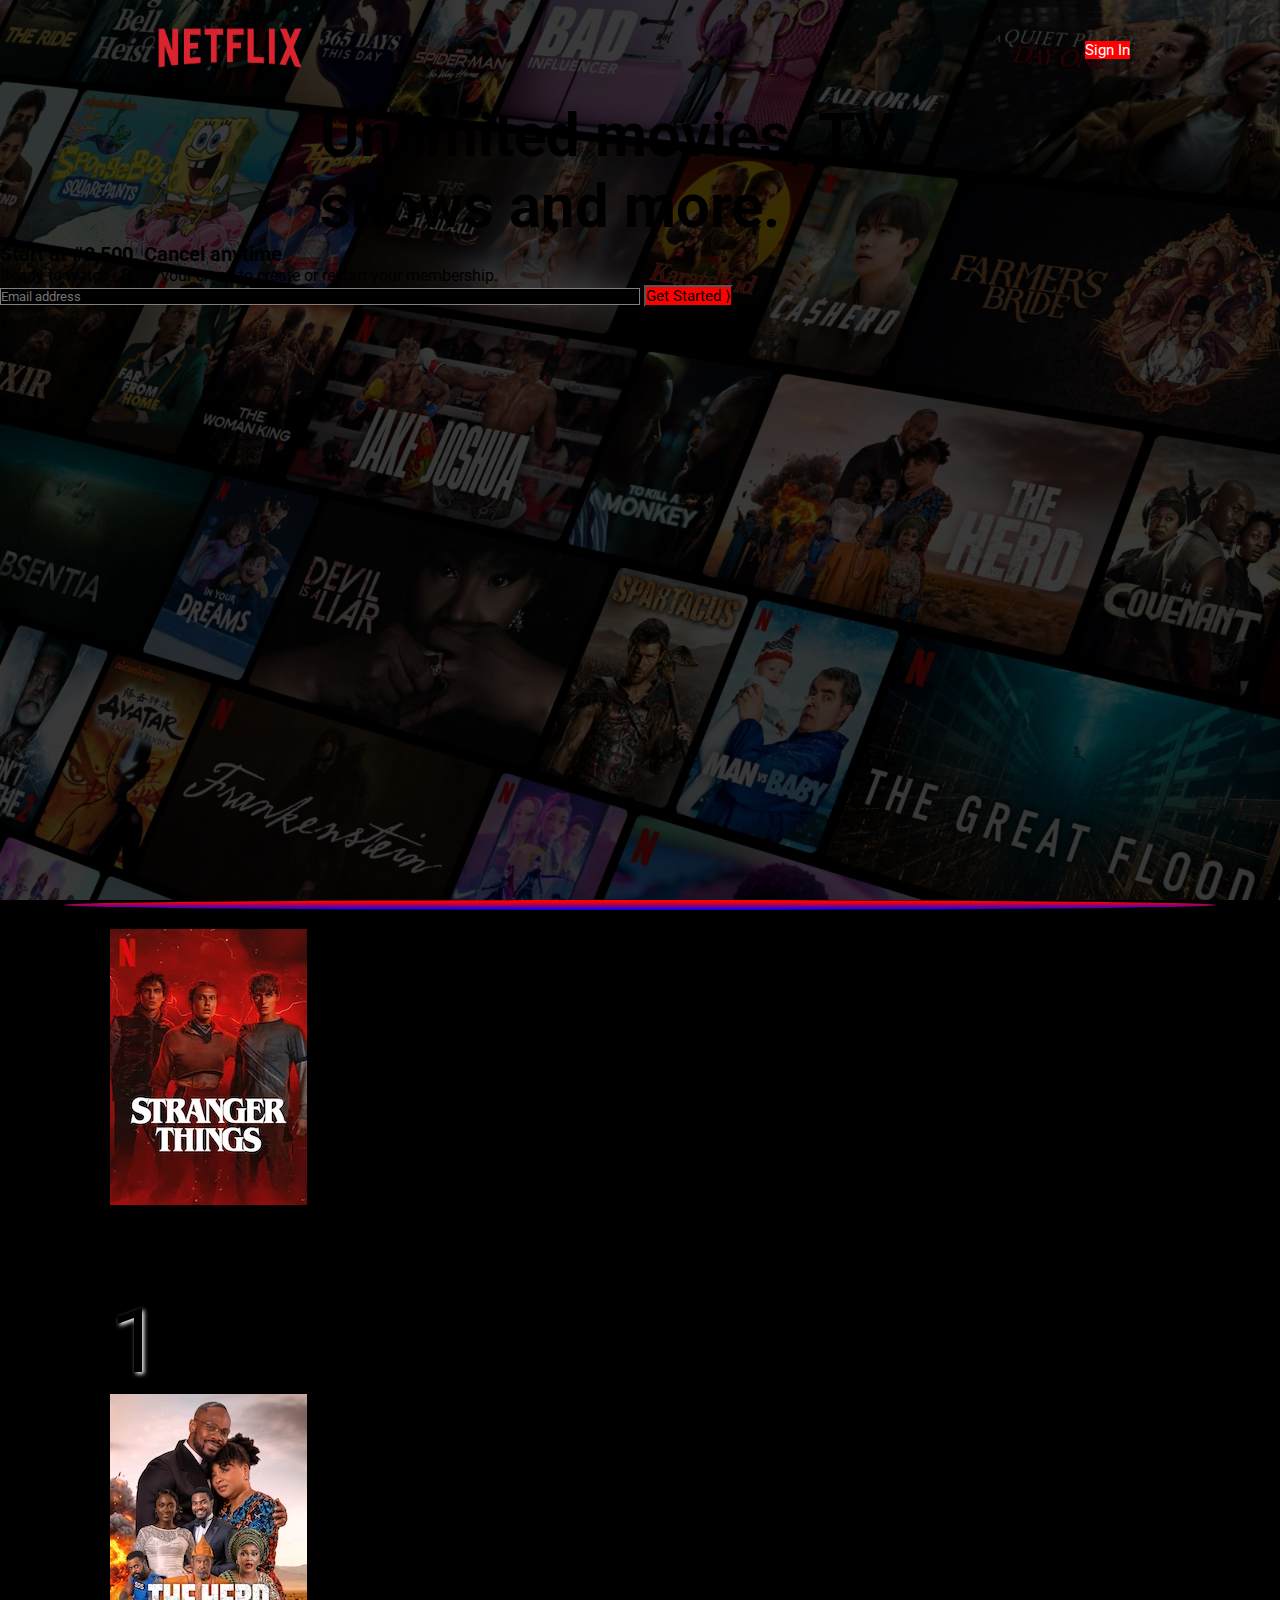
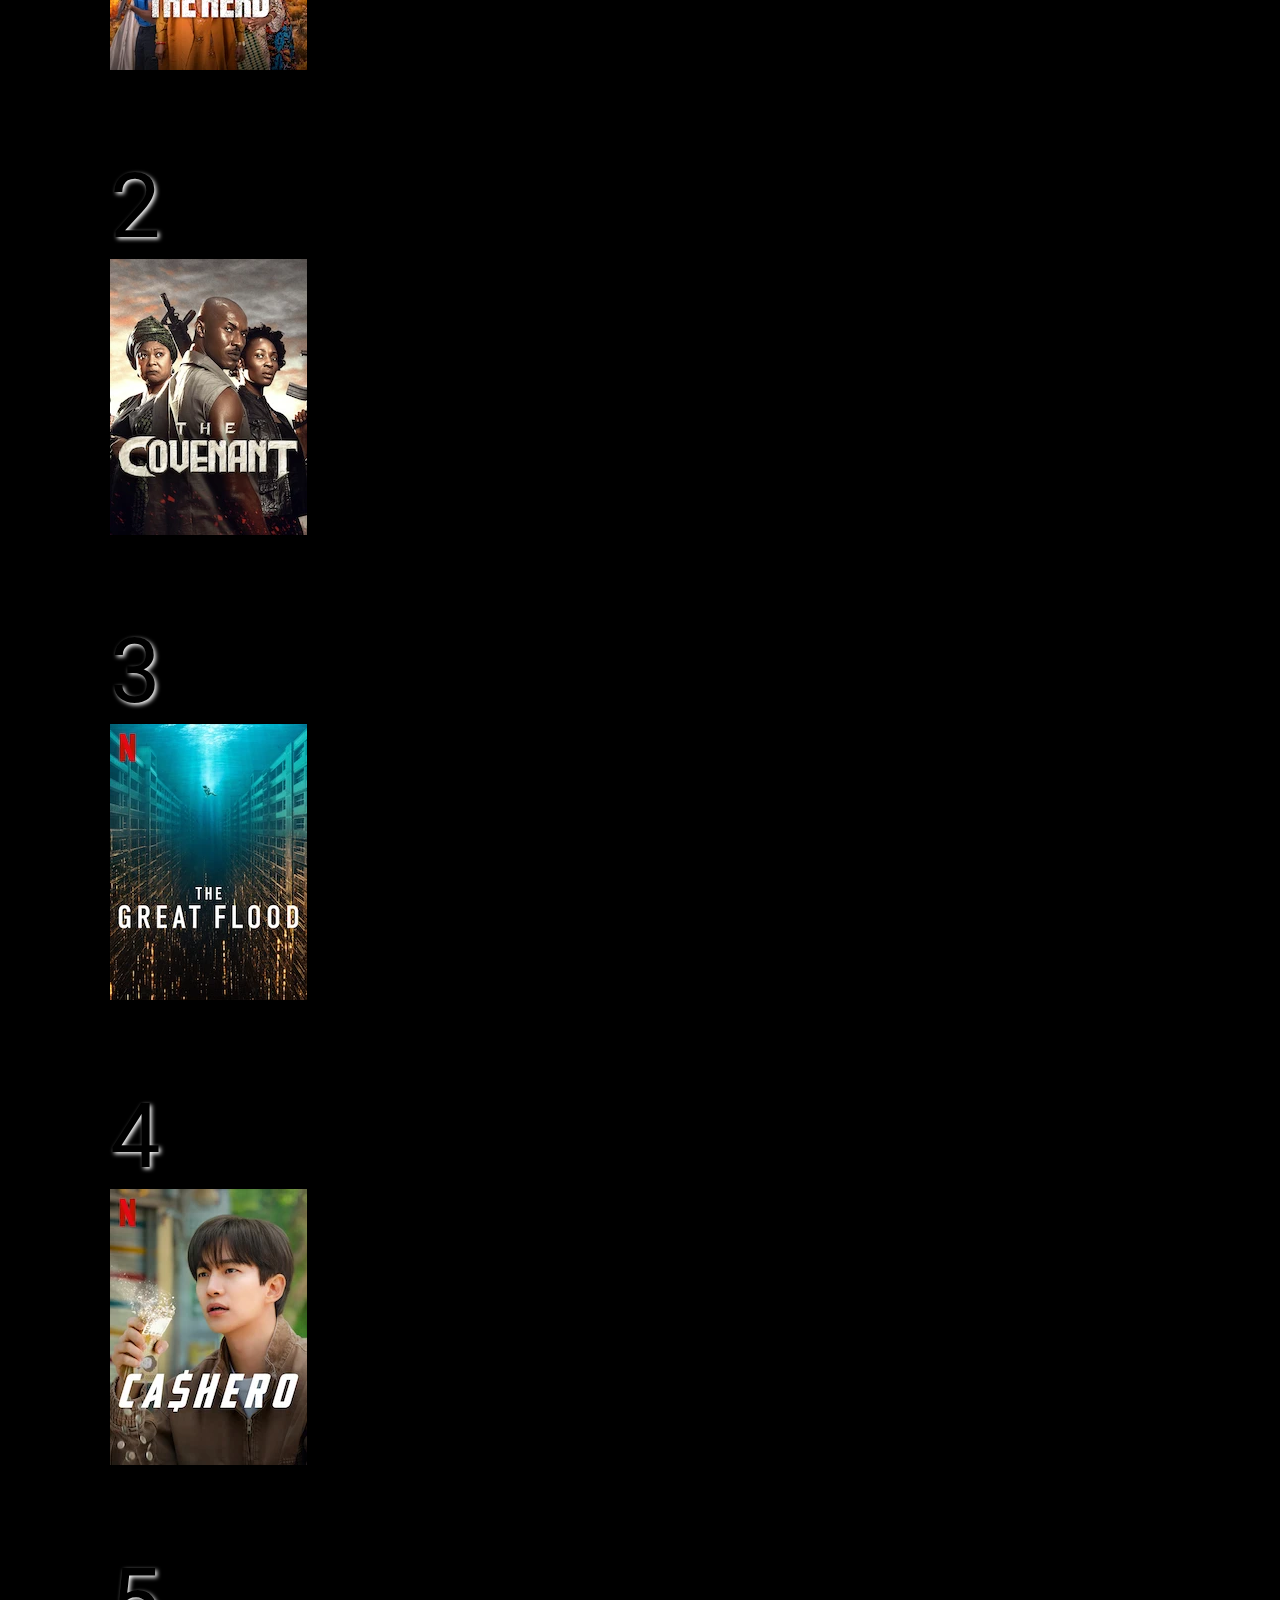
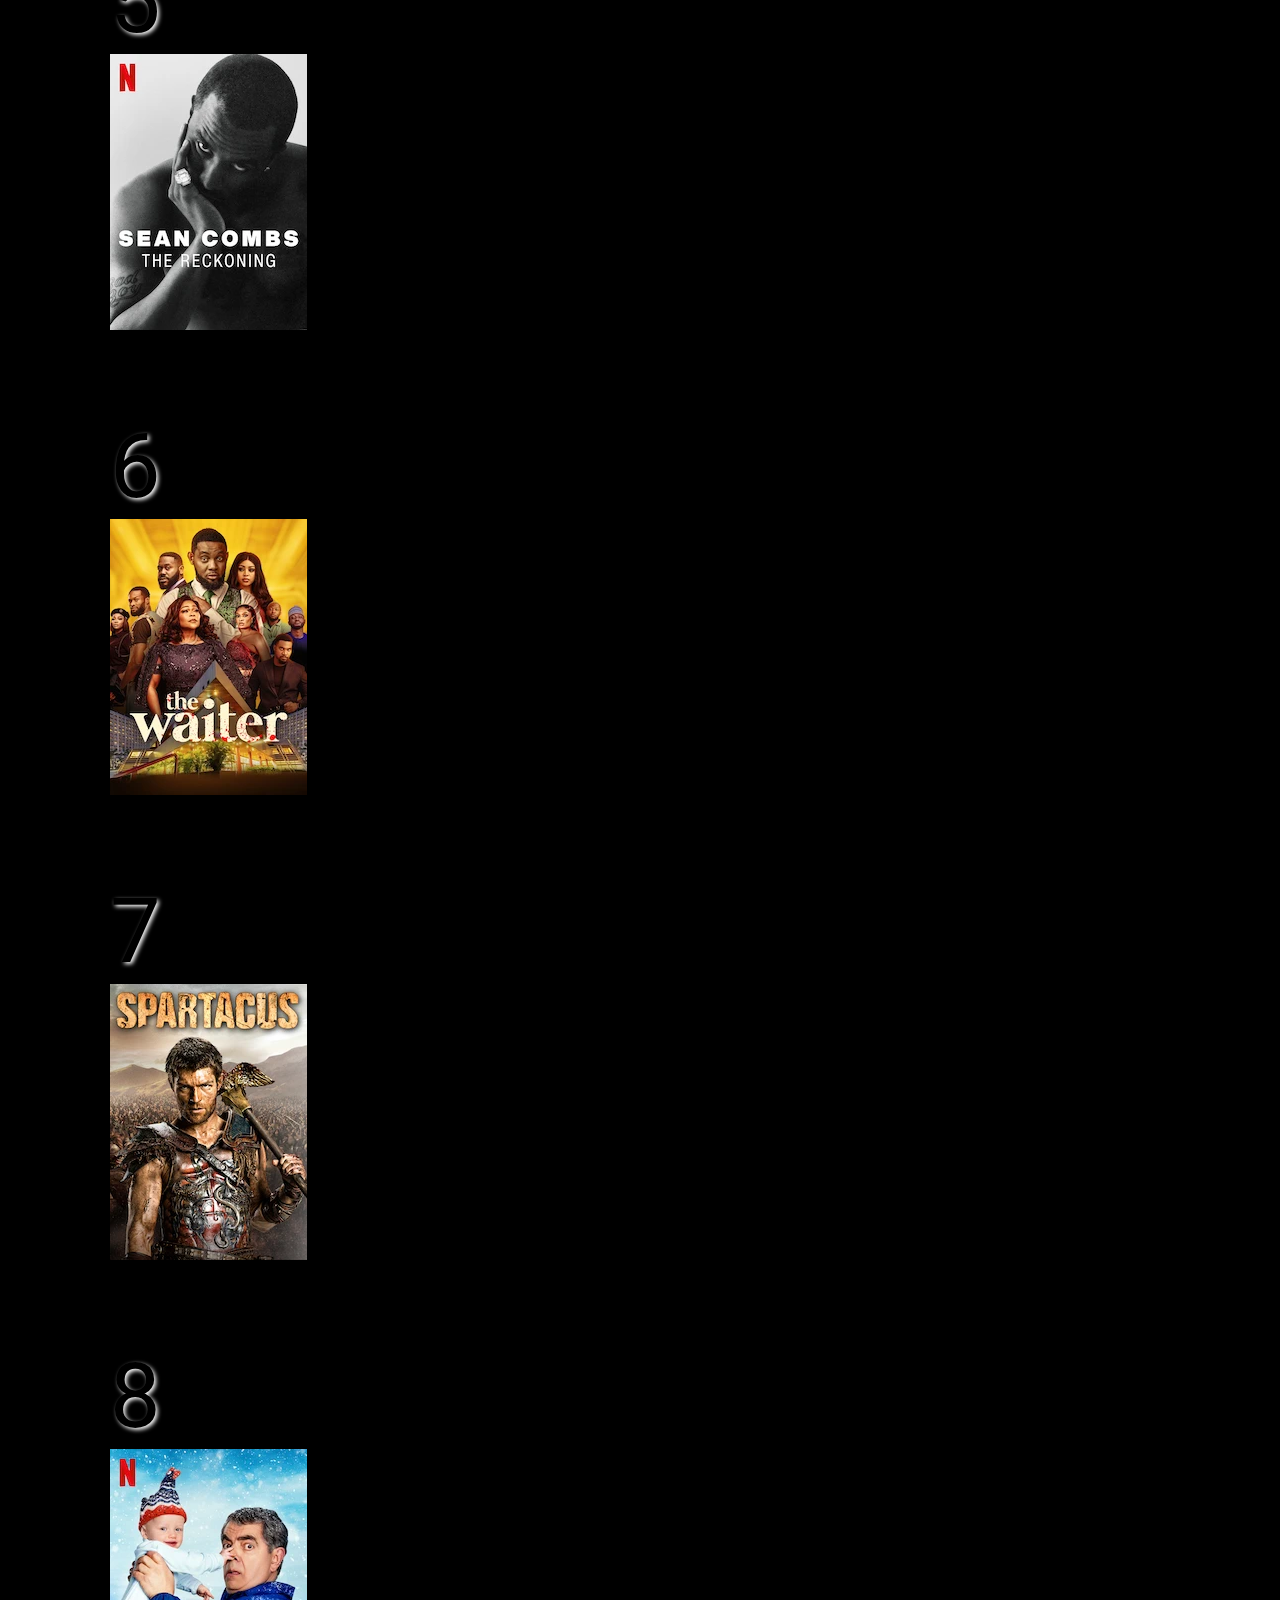
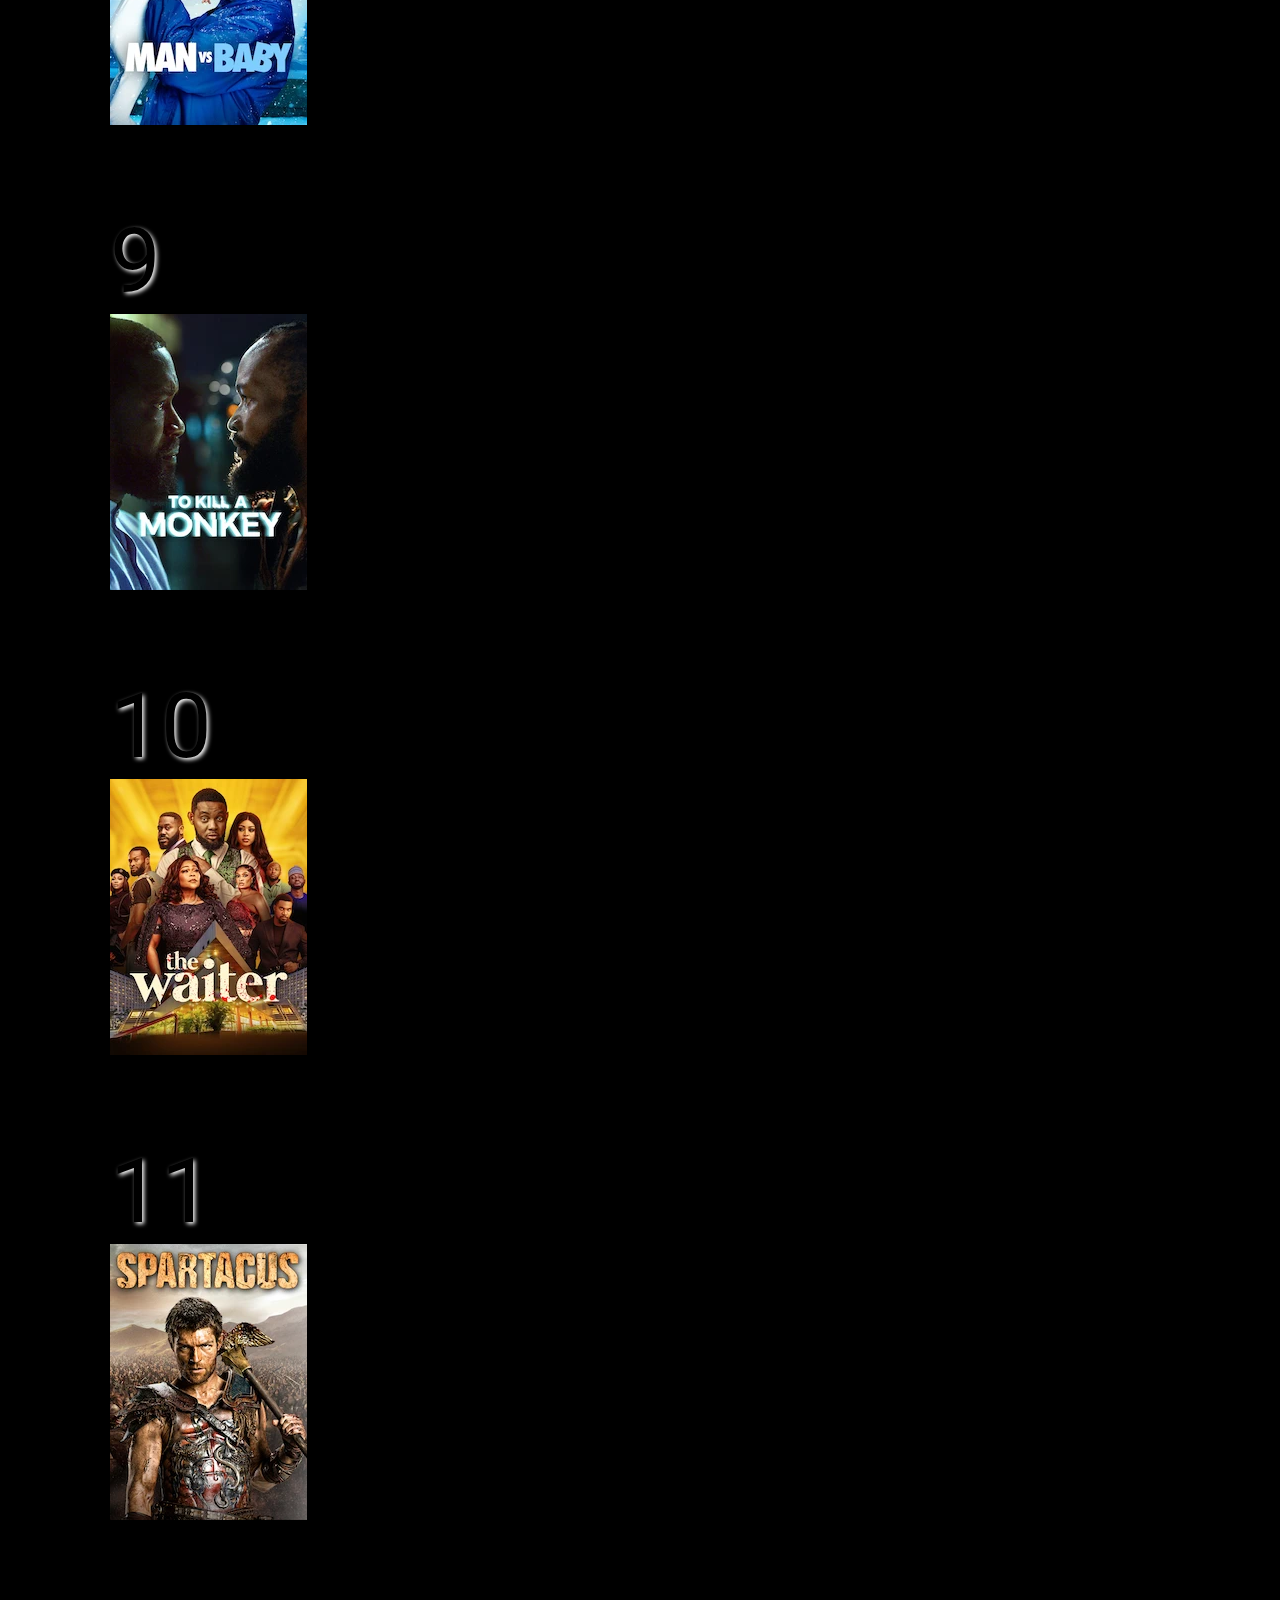
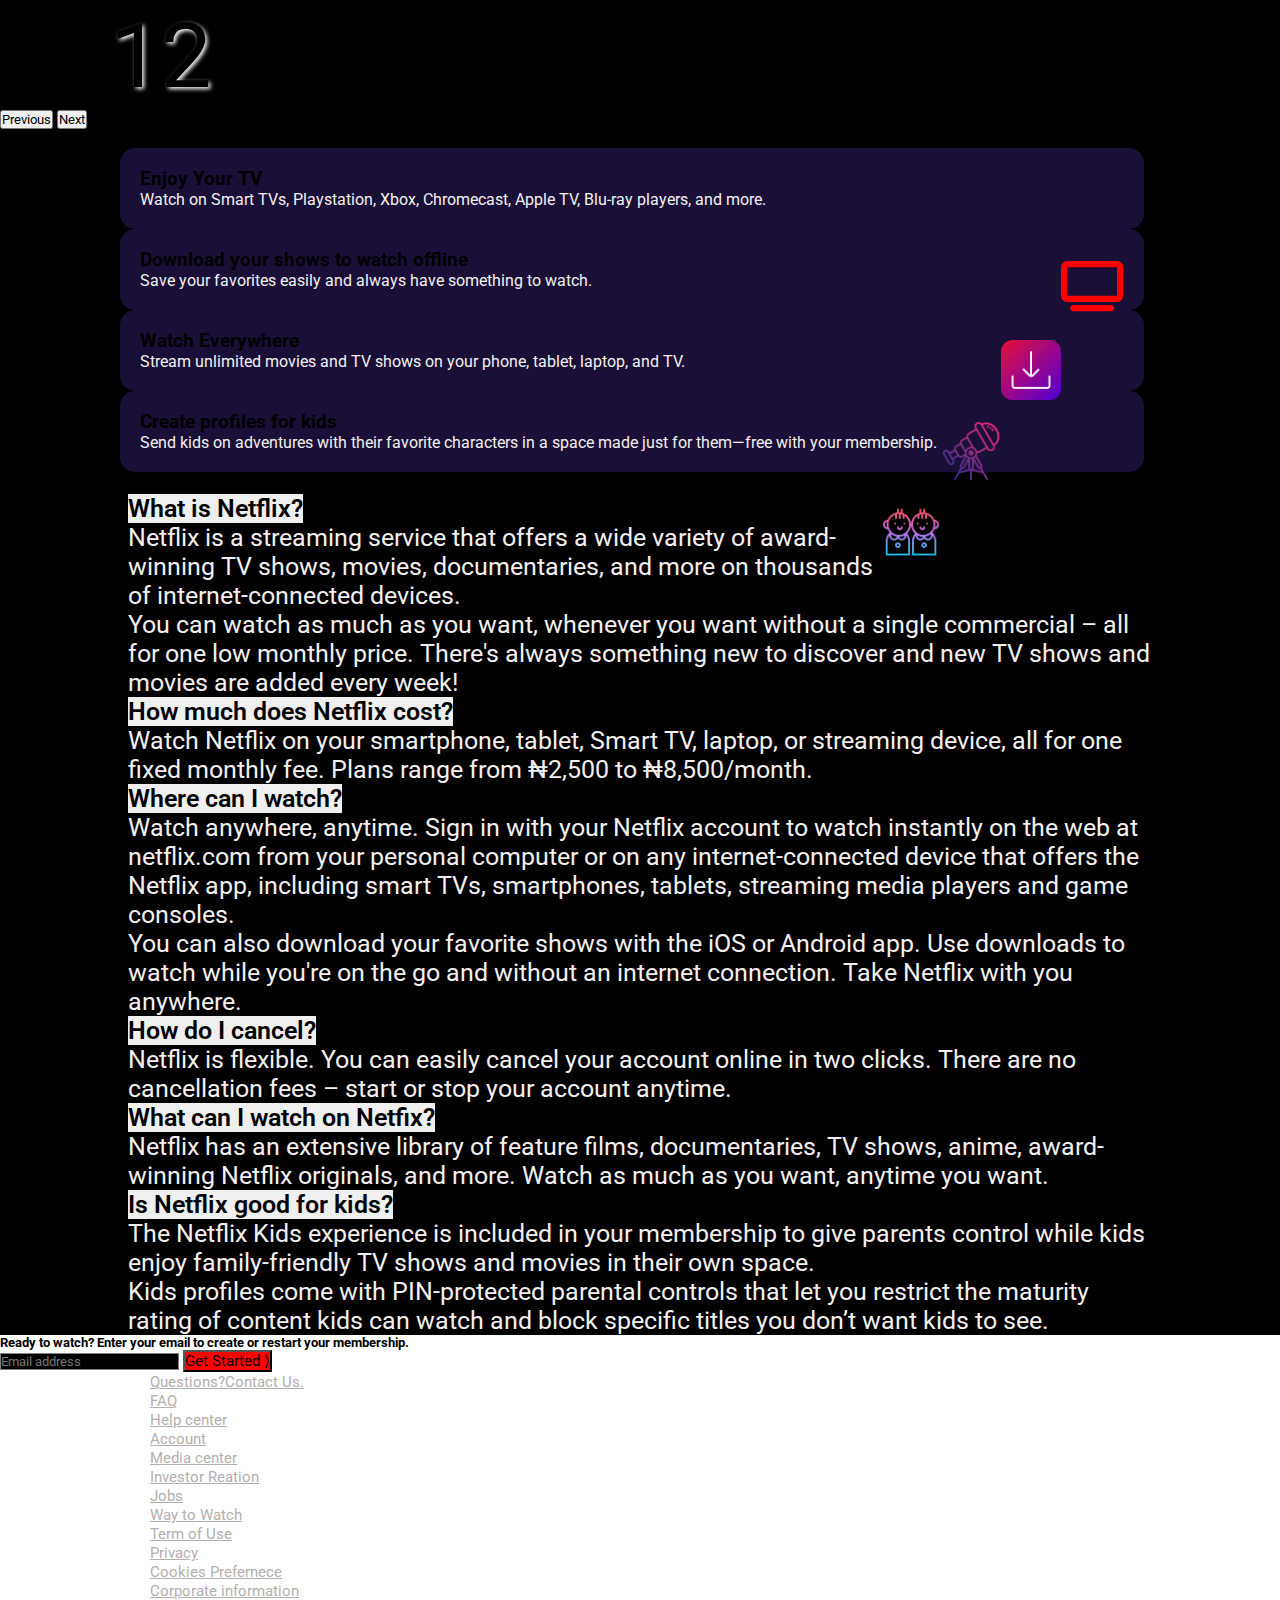
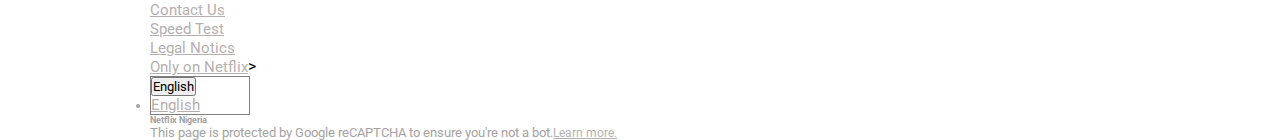
<file: index.html>
<!DOCTYPE html>
<html lang="en">
<head>
    <meta charset="UTF-8">
    <meta name="viewport" content="width=device-width, initial-scale=1.0">
    <title>Netflix</title>
    <link rel="stylesheet" href="index.css">
    <link href="https://cdn.jsdelivr.net/npm/bootstrap@5.3.8/dist/css/bootstrap.min.css" rel="stylesheet" integrity="sha384-sRIl4kxILFvY47J16cr9ZwB07vP4J8+LH7qKQnuqkuIAvNWLzeN8tE5YBujZqJLB" crossorigin="anonymous">
      <link
      rel="stylesheet"
      href="https://cdnjs.cloudflare.com/ajax/libs/font-awesome/6.5.1/css/all.min.css"
    />
</head>
<body>
    <header>
        <div class="overlay"></div>
        <div class="navbar">
            <div class="nav-logo">
                <img src="images/Netflix_Logo_PMS.png" alt="">
            </div>
            <div class="nav-link">
                <button type="button" class="btn btn-danger py-1 fw-bold"><a href="signin.html">Sign In</a></button>
            </div>
       </div>

       <div class="text text-center text-white pt-5">
            <h1 class="pt-5">Unlimited movies, TV shows and more.</h1>
            <h3 class="pt-2 pb-2 pb-lg-3 fw-lg-bold fs-6 fs-lg-1">Start at #2,500. Cancel anytime</h3>
            <p class="w-lg-0 w-md-75 w-100 mx-auto ">Ready to watch? Enter your email to create or restart your membership.</p>
            <div class="input-group d-flex flex-lg-row flex-md-row flex-column justify-content-center align-items-center w-100 w-lg-50 mx-auto gap-2">
                <input type="email" class="email p-3 w-lg-75 w-md-50 w-100 rounded-1" placeholder="Email address">
                <button class="btn text-white fs-4 px-4 py-2 fw-bold rounded-1" type="button">Get Started &RightAngleBracket;</button>
            </div>
       </div> 
    </header>
    <!-- trending -->
    <section class="trending p-lg-5 p-0 pt-0 pb-3 ">
        <div class="linear"></div>
        <h4 class="pt-5 ps-lg-5 ps-md-5 ps-0 mx-5 mx-lg-5 pb-3 text-white">Trending Now</h4>
        <div class="container-fluid trending-container pb-5">
        <div id="carouselExample" class="carousel slide">
        <div class="carousel-inner">
            <div class="carousel-item active">
                <div class="container">
                    <div class="row d-flex justify-content-center gap-lg">
                        <div class="col-3 ">
                            <div class="card" style="width: 12rem;">
                                <img src="images/strangerthings.webp" class="card-img-top" alt="...">
                                <div class="card-body z-0 position-absolute pt-5">
                                    <p class="fs-1 fw-bolder text-white">1</p>
                                </div>
                            </div>
                        </div>
                        <div class="col-3 ">
                            <div class="card" style="width: 12rem;">
                                <img src="images/hero.webp" class="card-img-top" alt="...">
                                <div class="card-body z-0 position-absolute pt-5">
                                    <p class="fs-1 fw-bolder text-white">2</p>
                                </div>
                            </div>
                        </div>
                        <div class="col-3">
                            <div class="card" style="width: 12rem;">
                                <img src="images/Convenant.webp" class="card-img-top" alt="...">
                                <div class="card-body z-0 position-absolute pt-5">
                                    <p class="fs-1 fw-bolder text-white">3</p>
                                </div>
                            </div>
                        </div>
                        <div class="col-3">
                            <div class="card" style="width: 12rem;">
                                <img src="images/Greatflood.webp" class="card-img-top" alt="...">
                                <div class="card-body z-0 position-absolute pt-5">
                                    <p class="fs-1 fw-bolder text-white">4</p>
                                </div>
                            </div>
                        </div>
                    </div>
                </div>
            </div>
                    
            <div class="carousel-item">
                <div class="container">
                    <div class="row d-flex justify-content-center">
                        <div class="col-3">
                            <div class="card" style="width: 12rem;">
                                <img src="images/cashero.webp" class="card-img-top" alt="...">
                                <div class="card-body z-0 position-absolute pt-5">
                                    <p class="fs-1 fw-bolder text-white">5</p>
                                </div>
                            </div>
                        </div>

                        <div class="col-3">
                            <div class="card" style="width: 12rem;">
                                <img src="images/sean combs.webp" class="card-img-top" alt="...">
                                <div class="card-body z-0 position-absolute pt-5">
                                    <p class="fs-1 fw-bolder text-white">6</p>
                                </div>
                            </div>
                        </div>

                        <div class="col-3">
                            <div class="card" style="width: 12rem;">
                                <img src="images/waiter.webp" class="card-img-top" alt="...">
                                <div class="card-body z-0 position-absolute pt-5">
                                    <p class="fs-1 fw-bolder text-white">7</p>
                                </div>
                            </div>
                        </div>
        
                        <div class="col-3">
                            <div class="card" style="width: 12rem;">
                                <img src="images/spartacus.webp" class="card-img-top" alt="...">
                                <div class="card-body z-0 position-absolute pt-5">
                                    <p class="fs-1 fw-bolder text-white">8</p>
                                </div>
                            </div>
                        </div>

                    </div>
                </div>
            </div>
            <div class="carousel-item">
                <div class="container">
                     <div class="row d-flex justify-content-center">
                        <div class="col-3">
                            <div class="card" style="width: 12rem;">
                                <img src="images/man vs baby.webp" class="card-img-top" alt="...">
                                <div class="card-body z-0 position-absolute pt-5">
                                    <p class="fs-1 fw-bolder text-white">9</p>
                                </div>
                            </div>
                        </div>
                        <div class="col-3">
                            <div class="card" style="width: 12rem;">
                                <img src="images/to kill a monkey.webp" class="card-img-top" alt="...">
                                <div class="card-body z-0 position-absolute pt-5">
                                    <p class="fs-1 fw-bolder text-white">10</p>
                                </div>
                            </div>
                        </div>
                        <div class="col-3">
                            <div class="card" style="width: 12rem;">
                                <img src="images/waiter.webp" class="card-img-top" alt="...">
                                <div class="card-body z-0 position-absolute pt-5">
                                    <p class="fs-1 fw-bolder text-white">11</p>
                                </div>
                            </div>
                        </div>
        
                        <div class="col-3">
                            <div class="card" style="width: 12rem;">
                                <img src="images/spartacus.webp" class="card-img-top" alt="...">
                                <div class="card-body z-0 position-absolute pt-5">
                                    <p class="fs-1 fw-bolder text-white">12</p>
                                </div>
                            </div>
                        </div>
                    </div>
                </div>
            </div>

        </div>
         <button class="carousel-control-prev" type="button" data-bs-target="#carouselExample" data-bs-slide="prev">
            <span class="carousel-control-prev-icon" aria-hidden="true"></span>
            <span class="visually-hidden">Previous</span>
        </button>
        <button class="carousel-control-next" type="button" data-bs-target="#carouselExample" data-bs-slide="next">
            <span class="carousel-control-next-icon" aria-hidden="true"></span>
            <span class="visually-hidden">Next</span>
        </button>
        </div>
      </div>

    </section>
    <!-- Section 2 -->
     <section class="reasons p-lg-5 p-2 pt-0 text-white">
        <h4 class="ps-3 ps-lg-5 mx-lg-5 mx-md-5 mx-auto pb-3">More Reasons to Join</h4>
        <div class="container reason-container">
            <div class="row d-flex flex-column flex-md-row flex-lg-row gap-3 pb-5">
                <div class="reason-item col-lg col-md-6 col-12">
                    <div>
                        <h3 class="pb-2">Enjoy Your TV</h3>
                        <p>Watch on Smart TVs, Playstation, Xbox, Chromecast, Apple TV, Blu-ray players, and more.</p>
                    </div>
                    <div class="icon">
                       <i class="fa-solid fa-tv"></i>
                    </div>
                </div>
                <div class="reason-item col-lg col-md col-12">
                    <div>
                        <h3 class="pb-2">Download your shows to watch offline</h3>
                        <p>Save your favorites easily and always have something to watch.</p>
                    </div>
                    <div class="icon">
                        <img src="images/download.png" alt="">
                    </div>
                </div>
                <div class="reason-item col-lg col-md-6 col-12">
                 <div>
                        <h3 class="pb-2">Watch Everywhere</h3>
                        <p>Stream unlimited movies and TV shows on your phone, tablet, laptop, and TV.</p>
                    </div>
                    <div class="icon">
                        <img src="images/telescope_11772097.png" alt="">
                    </div>
                </div>
                <div class="reason-item col-lg col-md col-12">
                    <div>
                        <h3 class="pb-2 fs-4">Create profiles for kids</h3>
                        <p>Send kids on adventures with their favorite characters in a space made just for them—free with your membership.</p>
                    </div>
                    <div class="icon">
                        <img src="images/twin_2911525.png" alt="">
                    </div>
                </div>
            </div>
        </div>
     </section>

     <!-- Faq -->
      <section class="FAQ p-lg-5 p-2 px-lg-5 px-0 pt-0 bg-black text-white">
        <h3 class="px-lg-5 px-md-5 px-0 mx-lg-5 mx-md-5 mx-0 pb-3 text-white faq-text">Frequently Asked Questions</h3>
        <div class="accordion accordion-flush bg-dark text-white d-flex flex-column gap-3" id="accordionFlushExample">
            <div class="accordion-item bg-dark text-white p-2"  data-bs-theme="dark">
                <h2 class="accordion-header">
                <button class="accordion-button collapsed bg-dark text-white p-4"  type="button" data-bs-toggle="collapse" data-bs-target="#flush-collapseOne" aria-expanded="false" aria-controls="flush-collapseOne">
                   What is Netflix?
                </button>
                </h2>
                <div id="flush-collapseOne" class="accordion-collapse collapse " data-bs-parent="#accordionFlushExample">
                <div class="accordion-body">Netflix is a streaming service that offers a wide variety of award-winning TV shows, movies, documentaries, and more on thousands of internet-connected devices.</div>
                <div class="accordion-body"> You can watch as much as you want, whenever you want without a single commercial – all for one low monthly price. There's always something new to discover and new TV shows and movies are added every week!</div>
                 </div>
            </div>
             <div class="accordion-item p-2 bg-dark text-white"  data-bs-theme="dark">
                <h2 class="accordion-header">
                <button class="accordion-button collapsed bg-dark text-white" type="button" data-bs-toggle="collapse" data-bs-target="#flush-collapseTwo" aria-expanded="false" aria-controls="flush-collapseTwo">
                   How much does Netflix cost?
                </button>
                </h2>
                <div id="flush-collapseTwo" class="accordion-collapse collapse" data-bs-parent="#accordionFlushExample">
                <div class="accordion-body">Watch Netflix on your smartphone, tablet, Smart TV, laptop, or streaming device, all for one fixed monthly fee. Plans range from ₦2,500 to ₦8,500/month.</div>
                </div>
            </div>
            <div class="accordion-item bg-dark text-white p-2" data-bs-theme="dark">
                <h2 class="accordion-header">
                <button class="accordion-button collapsed bg-dark text-white" type="button" data-bs-toggle="collapse" data-bs-target="#flush-collapseThree" aria-expanded="false" aria-controls="flush-collapseThree">
                     Where can I watch?
                </button>
                </h2>
                <div id="flush-collapseThree" class="accordion-collapse collapse" data-bs-parent="#accordionFlushExample">
                <div class="accordion-body">Watch anywhere, anytime. Sign in with your Netflix account to watch instantly on the web at netflix.com from your personal computer or on any internet-connected device that offers the Netflix app, including smart TVs, smartphones, tablets, streaming media players and game consoles.</div>
                <div class="accordion-body">You can also download your favorite shows with the iOS or Android app. Use downloads to watch while you're on the go and without an internet connection. Take Netflix with you anywhere.</div>
                </div>
            </div>
             <div class="accordion-item bg-dark text-white p-2"  data-bs-theme="dark">
                <h2 class="accordion-header">
                <button class="accordion-button collapsed bg-dark text-white" type="button" data-bs-toggle="collapse" data-bs-target="#flush-collapseFour" aria-expanded="false" aria-controls="flush-collapseFour">
                     How do I cancel?
                </button>
                </h2>
                <div id="flush-collapseFour" class="accordion-collapse collapse" data-bs-parent="#accordionFlushExample">
                <div class="accordion-body">Netflix is flexible. You can easily cancel your account online in two clicks. There are no cancellation fees – start or stop your account anytime.</div>
                </div>
            </div>
            <div class="accordion-item bg-dark text-white p-2" data-bs-theme="dark">
                <h2 class="accordion-header">
                <button class="accordion-button collapsed bg-dark text-white" type="button" data-bs-toggle="collapse" data-bs-target="#flush-collapseFive" aria-expanded="false" aria-controls="flush-collapseFive">
                     What can I watch on Netfix?
                </button>
                </h2>
                <div id="flush-collapseFive" class="accordion-collapse collapse" data-bs-parent="#accordionFlushExample">
                <div class="accordion-body">Netflix has an extensive library of feature films, documentaries, TV shows, anime, award-winning Netflix originals, and more. Watch as much as you want, anytime you want.</div>
                </div>
            </div>
            <div class="accordion-item  bg-dark text-white p-2" data-bs-theme="dark">
                <h2 class="accordion-header">
                <button class="accordion-button collapsed  bg-dark text-white" type="button" data-bs-toggle="collapse" data-bs-target="#flush-collapseSix" aria-expanded="false" aria-controls="flush-collapseSix">
                     Is Netflix good for kids?
                </button>
                </h2>
                <div id="flush-collapseSix" class="accordion-collapse collapse" data-bs-parent="#accordionFlushExample">
                <div class="accordion-body">The Netflix Kids experience is included in your membership to give parents control while kids enjoy family-friendly TV shows and movies in their own space.</div>
                <div class="accordion-body">Kids profiles come with PIN-protected parental controls that let you restrict the maturity rating of content kids can watch and block specific titles you don’t want kids to see.</div>
                </div>
            </div>
        </div>
      </section>
      <!-- pre-footer -->
        <section class="pre-footer bg-black text-white text-lg-center text-md-center text-start p-5 py-lg-0 px-4 px-md-5 px-lg-5 pb-0">
            <h5 class="fs-6 pb-3">Ready to watch? Enter your email to create or restart your membership.</h5>
            <div class="input-group d-flex flex-lg-row flex-md-row gap-3 gap-lg flex-row justify-content-lg-center justify-content-md-center justify-content-start align-items-lg-center align-items-md-center align-items-start w-lg-75 w-100 mx-auto gap-2 pb-5">
                <input type="email" class="email p-3 w-lg-75 w-50 rounded-1" placeholder="Email address">
                <button class="btn text-white fs-4 px-3 px-lg-4 py-2 py-lg-2 fw-bold rounded-1" type="button">Get Started &RightAngleBracket;</button>
            </div>
        </section>   
    <!-- footer -->
         <section class="footer bg-black pb-5">
            <div  class="pt-3 pb-5 px-md-4 ">
                <a href=""> Questions?Contact Us.</a>
            </div>
            <div class="d-flex flex-column flex-lg-row gap-lg-5 gap-3 pt-lg-2 pt-0 px-md-4">
               <div class="col-12 col-lg-2">
                    <a href="">FAQ</a>
               </div> 
                <div class="col-12 col-lg-2">
                    <a href="">Help center</a>
                </div>
                <div class="col-12 col-lg-2">
                    <a href="">Account</a>
                </div>
                <div class="col-12 col-lg-2">
                    <a href="">Media center</a>
                </div>
            </div>
            <div class="d-flex flex-column flex-lg-row gap-lg-5 gap-3 pt-lg-2 pt-3 px-md-4">
                <div class="col-12 col-lg-2">
                    <a href="">Investor Reation</a>
               </div> 
                <div class="col-12 col-lg-2">
                      <a href="">Jobs</a>
                </div>
                <div class="col-12 col-lg-2">
                   <a href="">Way to Watch</a>
                </div>
                <div class="col-12 col-lg-2">
                    <a href="">Term of Use</a>
                </div> 
            </div>
            <div class="d-flex flex-column flex-lg-row gap-lg-5 gap-3 pt-lg-2 pt-3 px-md-4">
                <div class="col-12 col-lg-2">
                     <a href="">Privacy</a>
               </div> 
                <div class="col-12 col-lg-2">
                         <a href="">Cookies Prefernece</a>
                </div>
                <div class="col-12 col-lg-2">
                   <a href="">Corporate information</a>
                </div>
                <div class="col-12 col-lg-2">
                    <a href="">Contact Us</a>
                </div>   
            </div>
             <div class="d-flex flex-column flex-lg-row gap-lg-5 gap-3 pt-lg-2 pt-3 px-md-4">
                 <div class="col-12 col-lg-2">
                      <a href="">Speed Test</a>
               </div> 
                <div class="col-12 col-lg-2">
                     <a href="">Legal Notics</a>
                </div>
                <div class="col-12 col-lg-2">
                      <a href="">Only on Netflix</a>>
                </div>
            </div>
            <!-- dropdown -->
             <div class="post-footer pb-5">
                <div class="dropdown m-5 mx-0 mx-md-4 mx-lg-0">
                <button class="btn btn-black text-white dropdown-toggle border border-1" type="button" data-bs-toggle="dropdown" aria-expanded="false">
                    English
                </button>
                <ul class="dropdown-menu bg-primary text-white">
                    <li><a class="dropdown-item" href="#">English</a></li>
                </ul>
             </div>
                <h6 class="fw-bold px-md-4">Netflix Nigeria</h6>
                <p class="pt-3 last-anchor pb-5 px-md-4"> This page is protected by Google reCAPTCHA to ensure you're not a bot.<a href="">Learn more.</a></p>
             </div>
        </div>         

</body>



<script src="https://cdn.jsdelivr.net/npm/@popperjs/core@2.11.8/dist/umd/popper.min.js" integrity="sha384-I7E8VVD/ismYTF4hNIPjVp/Zjvgyol6VFvRkX/vR+Vc4jQkC+hVqc2pM8ODewa9r" crossorigin="anonymous"></script>
<script src="https://cdn.jsdelivr.net/npm/bootstrap@5.3.8/dist/js/bootstrap.min.js" integrity="sha384-G/EV+4j2dNv+tEPo3++6LCgdCROaejBqfUeNjuKAiuXbjrxilcCdDz6ZAVfHWe1Y" crossorigin="anonymous"></script>
</html>
</file>
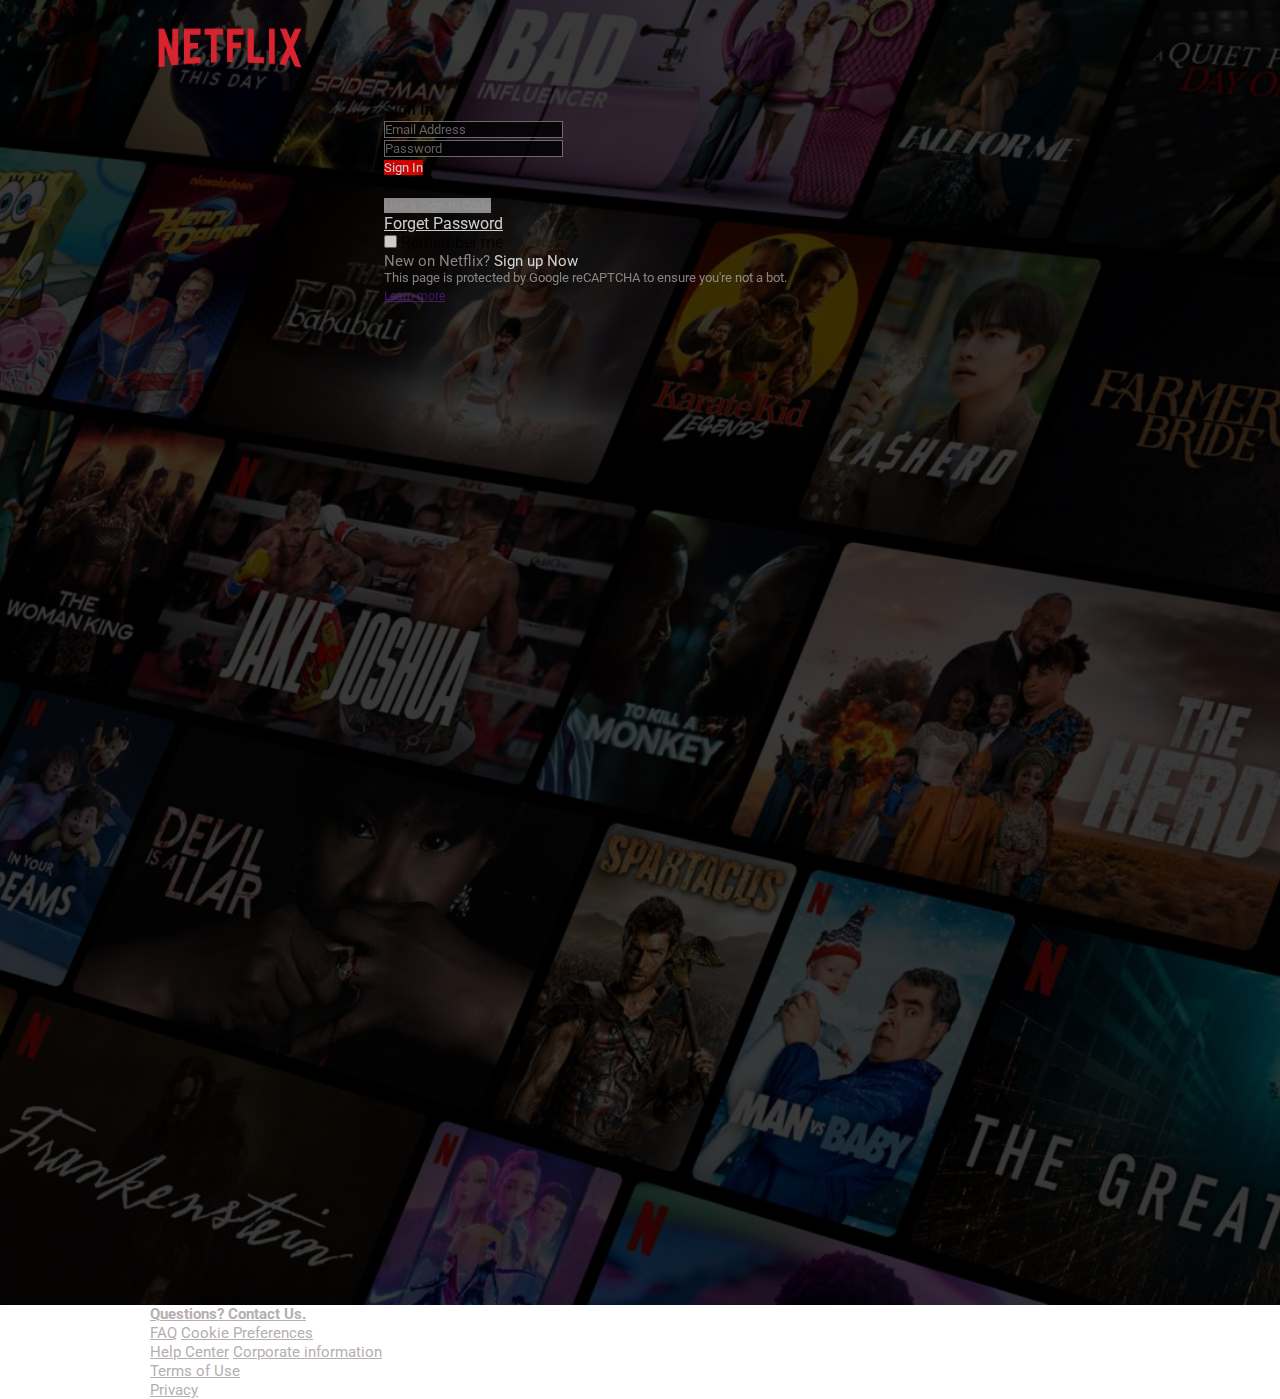
<file: signin.html>
<!DOCTYPE html>
<html lang="en">
<head>
    <meta charset="UTF-8">
    <meta name="viewport" content="width=device-width, initial-scale=1.0">
    <title>Sign In</title>
    <link rel="stylesheet" href="index.css">
    <link href="https://cdn.jsdelivr.net/npm/bootstrap@5.3.8/dist/css/bootstrap.min.css" rel="stylesheet" integrity="sha384-sRIl4kxILFvY47J16cr9ZwB07vP4J8+LH7qKQnuqkuIAvNWLzeN8tE5YBujZqJLB" crossorigin="anonymous">
</head>
<body>
     <header class="signin-header">
        <div class="signin-overlay"></div>
        <div class="navbar">
            <div class="nav-logo">
                <img src="images/Netflix_Logo_PMS.png" alt="">
            </div>

       </div>
       <div class="form-body text-white mb-5 bg-black p-0 p-sm-5 p-lg-5 mx-auto ">
        <form class="sign-in-form px-3">
            <h4 class="fs-2 pb-3">Sign In</h4>
            <div class="mb-3">
                <input type="email" class="email p-3 w-100" id="exampleInputEmail1" placeholder="Email Address" aria-describedby="emailHelp">
            </div>
            <div class="mb-3">
                <input type="password" class="password p-3 w-100" placeholder="Password" id="exampleInputPassword1">
            </div>
            <button type="submit" class="btn btn-danger w-100 p-2"><a href="index.html">Sign In</a></button>

            <p class="text-center pt-2">OR</p>

            <button type="submit" class="btn btn-secondary w-100 p-2 mb-3">Use a Sign-In Code </button>

           <div class="forget text-center">
             <a href="#">Forget Password</a>
           </div>

            <div class="form-check p-3">
                <input class="form-check-input" type="checkbox" value="" id="checkDefault">
                <label class="form-check-label" for="checkDefault">
                   Remember me
                </label>
            </div>
            <div class="form-footer">
                <p class="prelast-footer">New on Netflix? <a href="">Sign up Now</a></p>
                <p>This page is protected by Google reCAPTCHA to ensure you're not a bot.</p>
            </div>
            <div class="last-anchor pb-5">
                  <a href="">Learn more</a>
            </div>
        </form>
       </div> 
    </header>
    <footer class="footer bg-black text-white p-lg-5 py-0 py-lg-3 pt-5 ">
        <h6 class="px-lg-4 px-0 mx-4"> <a href="">Questions? Contact Us.</a></h6>
        <div class="container footer-container p-lg-4 p-0 pt-4 m-4 mt-0 ">
            <div class="row d-flex justify-content-center">
                <div class="col-6 col-lg d-flex flex-column gap-4 gap-lg-">
                    <a href="">FAQ</a>
                   <a href="">Cookie Preferences</a>
                </div>
                <div class="col col-lg d-flex flex-column gap-4 gap-lg-2"> 
                    <a href="">Help Center</a>
                    <a href="">Corporate information</a>
                </div>
                <div class="col-6 col-lg d-flex flex-column gap-2 pt-4 pt-lg-0">
                      <a href="">Terms of Use</a>
                   
                </div>
                <div class="col-6 col-lg d-flex flex-column gap-2 pt-4 pt-lg-0">
                     <a href="">Privacy</a>
                </div>
            </div>
        </div>  
    </footer>
</body>

<script src="https://cdn.jsdelivr.net/npm/@popperjs/core@2.11.8/dist/umd/popper.min.js" integrity="sha384-I7E8VVD/ismYTF4hNIPjVp/Zjvgyol6VFvRkX/vR+Vc4jQkC+hVqc2pM8ODewa9r" crossorigin="anonymous"></script>
<script src="https://cdn.jsdelivr.net/npm/bootstrap@5.3.8/dist/js/bootstrap.min.js" integrity="sha384-G/EV+4j2dNv+tEPo3++6LCgdCROaejBqfUeNjuKAiuXbjrxilcCdDz6ZAVfHWe1Y" crossorigin="anonymous"></script>

</html>
</file>
<file: index.css>
@import url('https://fonts.googleapis.com/css2?family=Roboto:ital,wght@0,100..900;1,100..900&display=swap');
*{
    margin: 0;
    padding: 0;
    box-sizing: border-box;
    /* font-family: "Roboto", sans-serif; */
    font-family: "Roboto", Arial, Helvetica, sans-serif;
}
header{
    background-image: url(images/netflix.jpg);
    background-color: black !important;
    background-position: center;
    background-repeat: no-repeat;
    background-size: cover;
    height: 100vh !important;
    padding-bottom: 30px !important;
    width: 100%;
    opacity: 1 !important;
    position: relative;
}
.navbar{
    display: flex;
    justify-content: space-between !important;
    align-items: center !important;
    padding: 10px 150px 10px 140px !important;
   opacity: 1000 !important;
   position: relative !important;
   z-index: 10;
}

.nav-logo img{
    width: 180px;
}
.overlay{
    position: absolute;
    top: 0;
    left: 0;
    width: 100%;
    height: 100%;
    background-color: rgba(0, 0, 0, 0.7);
}
.nav-link button, .text button, .pre-footer button{
    font-size: 15px;
    background-color: red !important;
}
.nav-link a{
    text-decoration: none !important;
    color: white !important;
}
.text{
    position: relative;
    margin: auto !important;
}
.text h1{
    font-size: 60px !important;
    width: 50%;
    margin: auto !important;
    font-weight: 700 !important;
}
.text h3{
    font-size: 20px !important;
}
.text input{
    width: 50% !important;
}
.trending h4,.reasons h4, .FAQ h3{
    padding-left: 80px !important;
} 
.email, .password{
    background-color: black !important;
    color: white !important;
    border: 1px solid gray !important;
}
.trending, .reasons, .FAQ{
    background-color: black !important;
}
.linear{
    margin: auto;
    width: 90%;
    border-radius: 100%;
    background-image: linear-gradient(red 20%, blue);
    height: 10px;
}
.trending-container{
    width: 100% !important;
    margin: auto !important;
}
.carousel-inner{
    padding: 0 50px 0px 110px !important;
}
.card-body p{
    font-size: 90px !important;
    margin-top: 5rem !important;
    /* height: 30px !important; */
    color: black !important;
    text-shadow: 2px 2px 4px white !important;
}
.card{
    width: 12rem !important;
    border: none !important;
}
.card:hover{
    animation: card 0.5s ease-in-out forwards;
}
@keyframes card {
    0% {
        transform: scale(1);
    }
    50% {
        transform: scale(1.1);
    }
    100% {
        transform: scale(1);
    }
    
}
.reason-container{
    width: 80% !important;
    margin: auto !important;
    margin-left: 120px !important;
}
.reason-container .reason-item{
    background-color:rgb(26, 15, 54) !important;
    border-radius: 15px !important;
    padding: 20px !important;
    font-family: "Roboto", sans-serif !important;
}
.reason-container .col:hover{
    animation: reason 0.5s ease-in-out forwards;
}
@keyframes reason {
    0% {
        transform: scale(1);
    }
    50% {
        transform: scale(1.1);
    }
    100% {
        transform: scale(1);
    }
    
}
.reasons .icon{
    color: red !important;
    font-size: 50px !important;
  float: right !important;
  margin-top: 50px !important;
}
.reasons .icon img{
    width: 60px !important;
    float: right !important;
}
.reasons p{
    /* font-size: 18px !important; */
    color: rgb(243, 239, 239) !important;
}
.FAQ .accordion{
    margin: auto !important;
    width: 80% !important;
    background-color: black !important;
}
.accordion-button{
    font-size: 25px !important;
    font-weight: 600 !important;
    border: none !important;
    border-radius: none !important;
}   
.accordion-button:hover{
    background-color: rgb(88, 86, 86) !important;
    animation: scale 0.5s ease-in-out forwards;
}
@keyframes scale {
    0% {
        transform: scale(1);
    }
    50% {
        transform: scale(1);
    }
    100% {
        transform: scale(1);
    }
    
}
.accordion-body{
    font-size: 25px !important;
    color: rgb(243, 239, 239) !important;
}
.accordion-item{
    border: none !important;
    border-radius: none !important;
}
.accordion-item:hover{
    box-shadow: none !important;
    border:none !important;
}
.accordion-button:focus{
    box-shadow: none !important;
    border: none !important;
    background-color: rgb(53, 52, 52) !important;
}   
.footer{
    padding: auto ;
    padding-left: 150px !important;
}
.footer a{
     color: rgb(181, 175, 175) !important;
     font-size: 15px !important;
}
.dropdown{
    border: 1px solid gray !important;
    width: 100px !important;    
}
.last-anchor a{
    /* color: rgb(60, 60, 232) !important; */
    font-size: 12px !important;
    padding-left: 0px !important;
}
.post-footer, form .form-footer{
     color: rgb(165, 162, 162) !important;
     font-size: 13px !important;
}
.signin-header{
    height: 145vh !important;
    position: relative;
}
.signin-overlay{
    position: absolute;
    top: 0;
    left: 0;
    width: 100%;
    height: 100%;
    background-color: rgba(0, 0, 0, 0.7);
}
.sign-in-form{
     opacity: 1 !important;
     position: relative;
   
}
.form-body{
    margin: auto !important;
    position: relative;
    border-radius: 10px !important;
    opacity: 0.8 !important;
    z-index: 10 !important;
    width: 40% !important;
    height: 85% !important;
}
.btn-danger{
    background-color: red !important;
    border: none !important;
}
.btn-secondary{
    background-color: dark !important;
    color: white !important;
    opacity: 0.7 !important;
    border: none !important;
}
.prelast-footer{
  font-size: 15px !important;
}
.forget a{
    color: white !important;
}
.form-footer a, .btn-danger a{
    text-decoration: none !important;
    color: white !important;
}
 @media screen and (max-width: 992px) and (min-width: 600px) {
.nav-logo img{
    width: 100px;
}
 .navbar{
    padding: 10px 30px 10px 30px !important;
}
.text{
    position: relative;
    margin: auto !important;
}
.text h1{
    font-size: 35px !important;
    width: 80%;
}
.text h3{
    font-size: 17px !important;
}
.text input{
    width: 50% !important;
}
.trending h4,.reasons h4, .FAQ h3{
    padding-left: 15px !important;
}
.linear{
    width: 100%;
    height: 5px;
}
.carousel-inner{
    padding: 0 10px !important;
}
.card{
    width: 100% !important;
    border: none !important;
}
.reason-container{
    width: 100% !important;
    margin: auto !important;
    margin-left: auto !important;
}
.reasons .icon{
  margin-top: 20px !important;
}
.FAQ .accordion{
    width: 90% !important;
}
.accordion-button{
    font-size: 17px !important;
    font-weight: 500 !important;
}   
.accordion-body{
    font-size: 17px !important;
}
.pre-footer input{
    width: 70% !important;
}
.pre-footer button{
    padding: 12px 7px 12px 7px !important;
}
.footer{
    padding-left: 20px !important;
}
.post-footer{      
    font-size: 12px !important;
}
.signin-header{
    height: auto!important;
}
.form-body{
    width: 80% !important;

 }
}
@media screen and (max-width: 600px) {
.navbar{
    padding: 10px 10px 10px 0px !important;
     }
.text h1{
    font-size: 30px !important;
    width: 90% !important;
}
.linear{
    width: 100% !important;
    height: 5px !important;
}
.text h3{
    font-size: 17px !important;
}
.text input, .pre-footer input, .text p{
    width: 90% !important;
} 
.card{
    width: 5rem !important;
    border: none !important;
}
.reason-container{
    width: 95% !important;
    margin: auto !important;
    margin-left: auto !important;
}

.trending h4,.reasons h4, .FAQ h3{
    padding-left: 15px !important;
}
.form-body, .FAQ .accordion {
    width: 90% !important;
}
.form-body{
    width: 100% !important;
}
.email {
    width: 100% !important;
}

.carousel-inner {
    padding: 0 5px !important;
}
.footer{
    padding-left: 20px !important;
}
.last-anchor{
   width: 80% !important;
}
}
</file>
